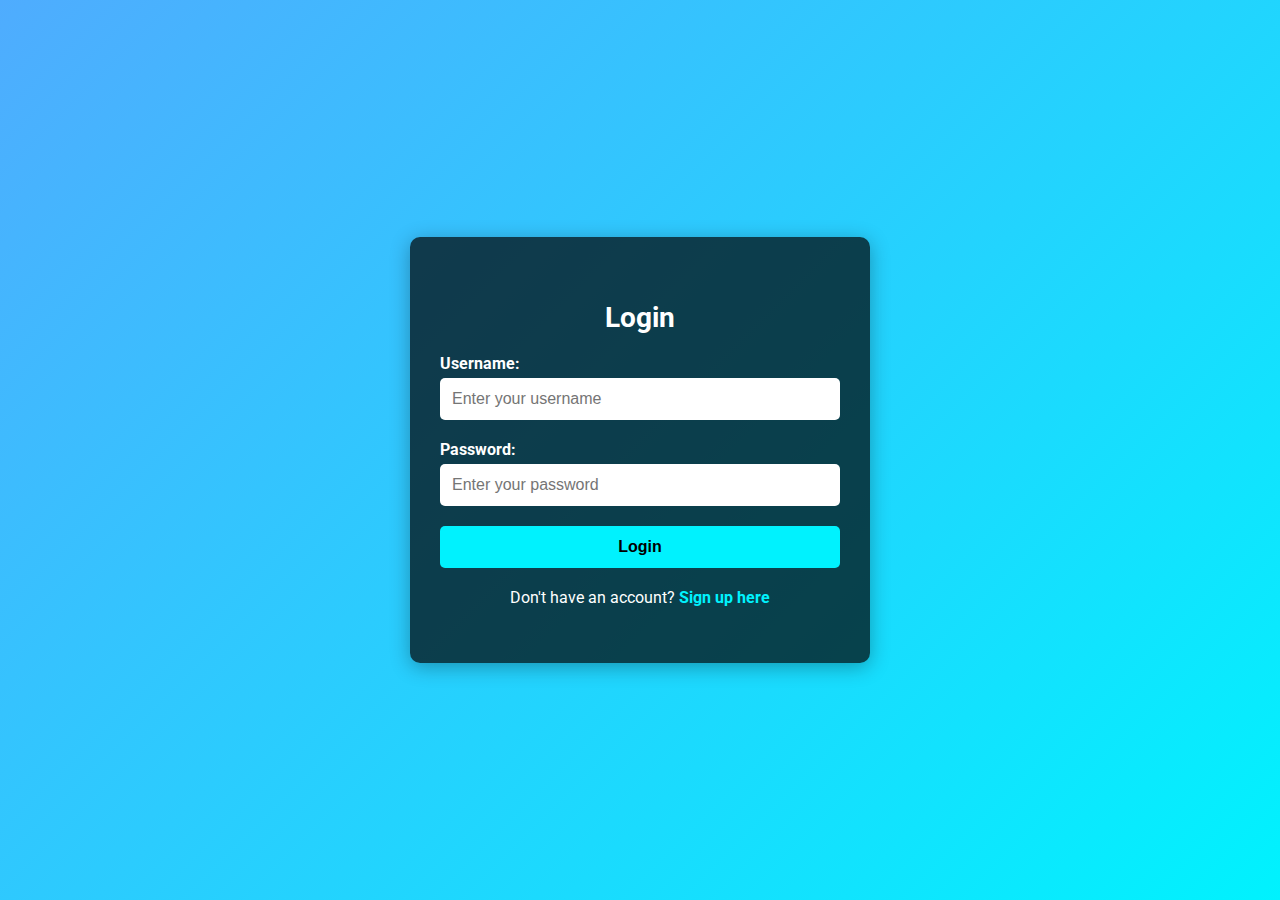
<file: templates/login.html>
<!DOCTYPE html>
<html lang="en">
<head>
    <meta charset="UTF-8">
    <meta name="viewport" content="width=device-width, initial-scale=1.0">
    <title>Login</title>
    <link href="https://fonts.googleapis.com/css2?family=Roboto:wght@400;700&display=swap" rel="stylesheet">
    <style>
        body {
            margin: 0;
            padding: 0;
            font-family: 'Roboto', sans-serif;
            background: linear-gradient(135deg, #4facfe, #00f2fe);
            display: flex;
            justify-content: center;
            align-items: center;
            height: 100vh;
            color: #fff;
        }

        .container {
            background: rgba(0, 0, 0, 0.7);
            padding: 40px 30px;
            border-radius: 10px;
            box-shadow: 0px 4px 20px rgba(0, 0, 0, 0.3);
            width: 100%;
            max-width: 400px;
        }

        .form-container h2 {
            font-size: 28px;
            margin-bottom: 20px;
            text-align: center;
        }

        .form-container form {
            display: flex;
            flex-direction: column;
        }

        .form-container label {
            font-weight: bold;
            margin-bottom: 5px;
        }

        .form-container input {
            padding: 12px;
            margin-bottom: 20px;
            border: none;
            border-radius: 5px;
            outline: none;
            font-size: 16px;
        }

        .form-container input:focus {
            border: 2px solid #00f2fe;
        }

        .form-container button {
            background: #00f2fe;
            color: #000;
            font-weight: bold;
            padding: 12px;
            border: none;
            border-radius: 5px;
            cursor: pointer;
            font-size: 16px;
            transition: background 0.3s, transform 0.3s;
        }

        .form-container button:hover {
            background: #4facfe;
            transform: scale(1.05);
        }

        .form-container p {
            text-align: center;
            margin-top: 20px;
        }

        .form-container p a {
            color: #00f2fe;
            text-decoration: none;
            font-weight: bold;
        }

        .form-container p a:hover {
            text-decoration: underline;
        }
    </style>
<script>
    function handleLogin(event) {
        event.preventDefault(); // Prevent default form submission

        const formData = new FormData(event.target);

        fetch('/login', {
            method: 'POST',
            body: formData
        })
        .then(response => {
            console.log("Response:", response);  // Debugging Log
            return response.json();
        })
        .then(data => {
            console.log("Response Data:", data);  // Debugging Log

            if (data.success) {
                window.location.href = data.redirect; // ✅ Redirect on successful login
            } else {
                alert(data.message || 'Login failed. Please check your credentials.');
            }
        })
        .catch(error => {
            console.error('Error:', error);
            alert("An error occurred while logging in. Please try again.");
        });
    }
</script>
</head>
<body>
    <div class="container">
        <div class="form-container">
            <h2>Login</h2>
            <form action="/login" method="POST" onsubmit="handleLogin(event)">
                <label for="username">Username:</label>
                <input type="text" id="username" name="username" placeholder="Enter your username" required>
            
                <label for="password">Password:</label>
                <input type="password" id="password" name="password" placeholder="Enter your password" required>
            
                <button type="submit">Login</button>
            </form>
            
            <p>Don't have an account? <a href="/signup">Sign up here</a></p>
        </div>
    </div>
</body>
</html>
</file>
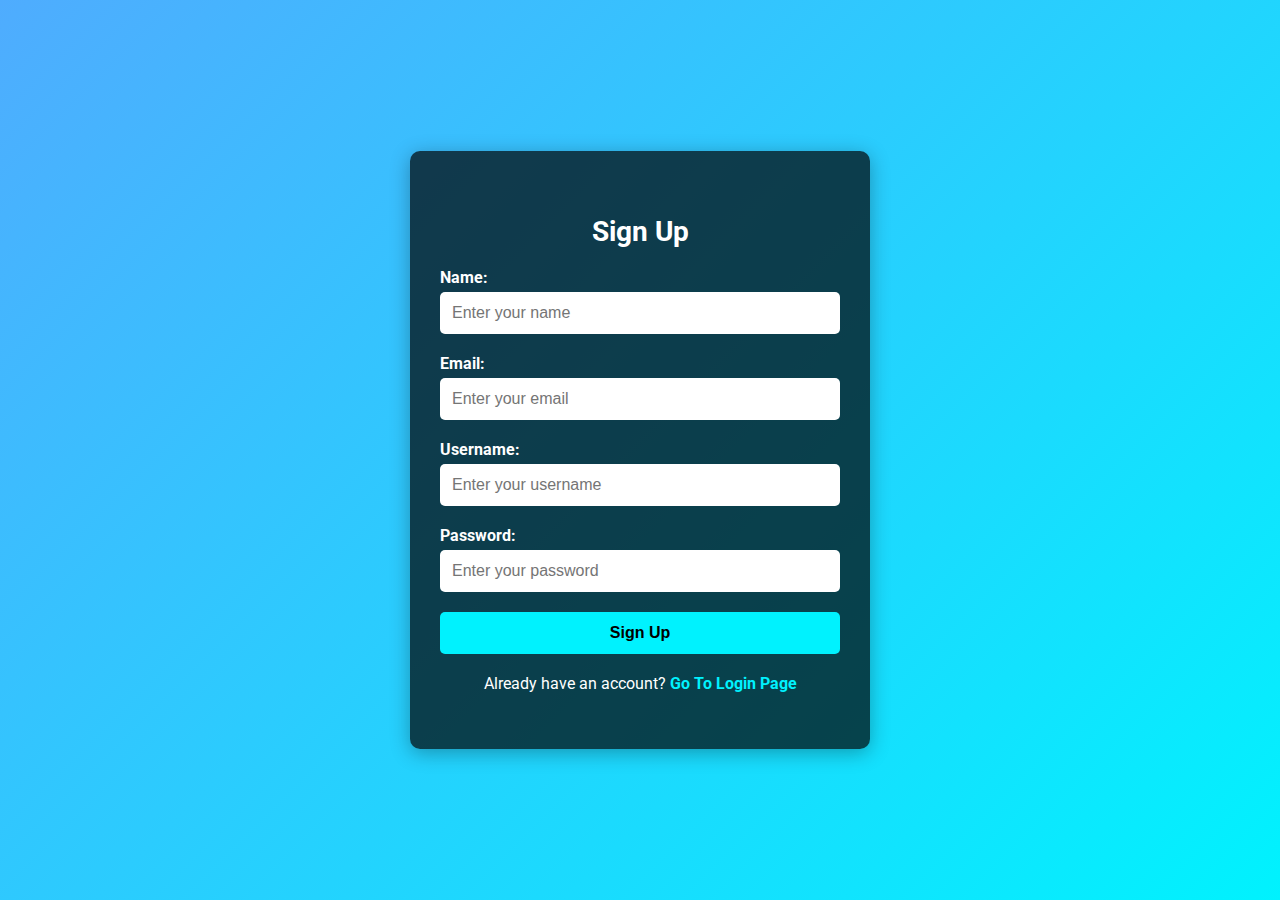
<file: templates/signup.html>
<!DOCTYPE html>
<html lang="en">
<head>
    <meta charset="UTF-8">
    <meta name="viewport" content="width=device-width, initial-scale=1.0">
    <title>Sign Up</title>
    <link href="https://fonts.googleapis.com/css2?family=Roboto:wght@400;700&display=swap" rel="stylesheet">
    <style>
        body {
            margin: 0;
            padding: 0;
            font-family: 'Roboto', sans-serif;
            background: linear-gradient(135deg, #4facfe, #00f2fe);
            display: flex;
            justify-content: center;
            align-items: center;
            height: 100vh;
            color: #fff;
        }

        .container {
            background: rgba(0, 0, 0, 0.7);
            padding: 40px 30px;
            border-radius: 10px;
            box-shadow: 0px 4px 20px rgba(0, 0, 0, 0.3);
            width: 100%;
            max-width: 400px;
        }

        .form-container h2 {
            font-size: 28px;
            margin-bottom: 20px;
            text-align: center;
        }

        .form-container form {
            display: flex;
            flex-direction: column;
        }

        .form-container label {
            font-weight: bold;
            margin-bottom: 5px;
        }

        .form-container input {
            padding: 12px;
            margin-bottom: 20px;
            border: none;
            border-radius: 5px;
            outline: none;
            font-size: 16px;
        }

        .form-container input:focus {
            border: 2px solid #00f2fe;
        }

        .form-container button {
            background: #00f2fe;
            color: #000;
            font-weight: bold;
            padding: 12px;
            border: none;
            border-radius: 5px;
            cursor: pointer;
            font-size: 16px;
            transition: background 0.3s, transform 0.3s;
        }

        .form-container button:hover {
            background: #4facfe;
            transform: scale(1.05);
        }

        .form-container p {
            text-align: center;
            margin-top: 20px;
        }

        .form-container p a {
            color: #00f2fe;
            text-decoration: none;
            font-weight: bold;
        }

        .form-container p a:hover {
            text-decoration: underline;
        }
    </style>
</head>
<body>
    <div class="container">
        <div class="form-container">
            <h2>Sign Up</h2>
            <form action="/signup" method="POST">
                <label for="name">Name:</label>
                <input type="text" id="name" name="name" placeholder="Enter your name" required>

                <label for="email">Email:</label>
                <input type="email" id="email" name="email" placeholder="Enter your email" required>

                <label for="username">Username:</label>
                <input type="text" id="username" name="username" placeholder="Enter your username" required>

                <label for="password">Password:</label>
                <input type="password" id="password" name="password" placeholder="Enter your password" required>

                <button type="submit">Sign Up</button>
            </form>

            <p>Already have an account? <a href="{{ url_for('login') }}">Go To Login Page</a></p>
        </div>
    </div>
</body>
</html>
</file>
